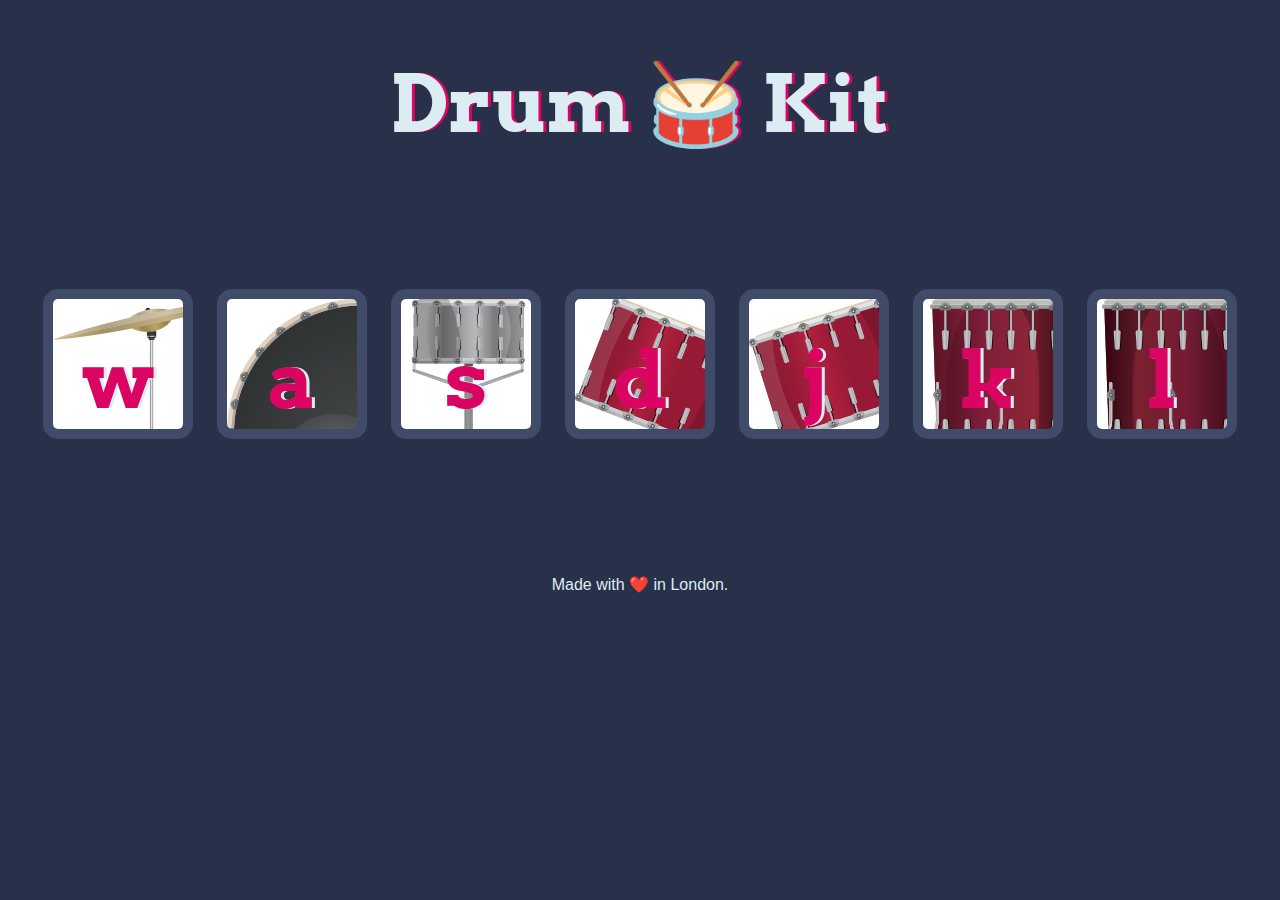
<file: 18.1 Drum Kit Starting Files/index.html>
<!DOCTYPE html>
<html lang="en" dir="ltr">

<head>
  <meta charset="utf-8">
  <title>Drum Kit</title>
  <link rel="stylesheet" href="styles.css">
  <link href="https://fonts.googleapis.com/css?family=Arvo" rel="stylesheet">
</head>

<body>

  <h1 id="title">Drum 🥁 Kit</h1>
  <div class="set">
    <button class="w drum">w</button>
    <button class="a drum">a</button>
    <button class="s drum">s</button>
    <button class="d drum">d</button>
    <button class="j drum">j</button>
    <button class="k drum">k</button>
    <button class="l drum">l</button>
  </div>


  <footer>
    Made with ❤️ in London.
  </footer>
  <script src="./index.js"></script>
</body>

</html>
</file>
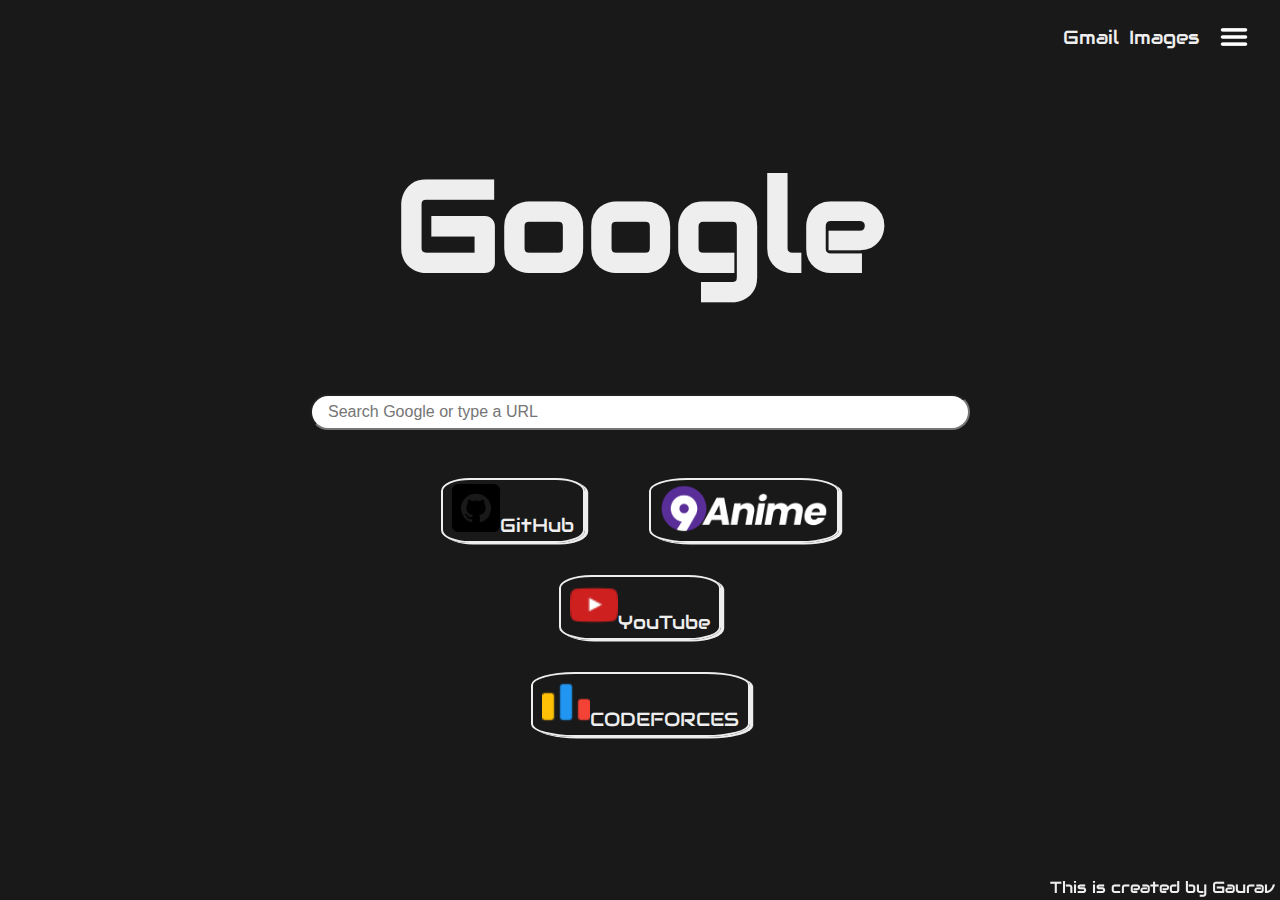
<file: Google New Tab/index.html>
<!DOCTYPE html>
<html lang="en">
<head>
    <meta charset="UTF-8">
    <meta http-equiv="X-UA-Compatible" content="IE=edge">
    <meta name="viewport" content="width=device-width, initial-scale=1.0">
    <link rel="shortcut icon" href="cyclone.png" type="image/x-icon">
    <link rel="stylesheet" href="styles.css">
    <link rel="stylesheet" href="https://fonts.googleapis.com/css?family=Audiowide">
    <title>New Tab</title>
</head>
<body>
    <header>
    <nav>
        <a class="nav-link" href="https://mail.google.com/mail/?tab=rm&ogbl">Gmail</a>
        <a class="nav-link" href="https://www.google.co.in/imghp?hl=en&tab=ri&ogbl">Images</a>
        <a href=""><img class="menu-icon" src="menu.png" alt="menu-icon"></a>
    </nav>
    </header>

    <div class="content">
        <h1>Google</h1>
        <input type="text" placeholder="Search Google or type a URL">
        <div class="widgets-box">
            <div class="widgets"><a href="https://github.com/"><img src="github.png" alt="github-logo">GitHub</a></div>
            <div class="widgets"><a href="https://9animetv.to/watch/naruto-677?ep=12536"><img src="9anime.png" alt="9anime-logo"></a></div>
            <div class="widgets"><a href="https://www.youtube.com/"><img src="youtube.png" alt="youtube-logo">YouTube</a></div>
            <div class="widgets"><a href="https://codeforces.com/"><img src="code-forces.png" alt="codeforces-logo">CODEFORCES</a></div>
        </div>
    </div>
    <div class="creator">This is created by Gaurav</div>
</body>
</html>
</file>
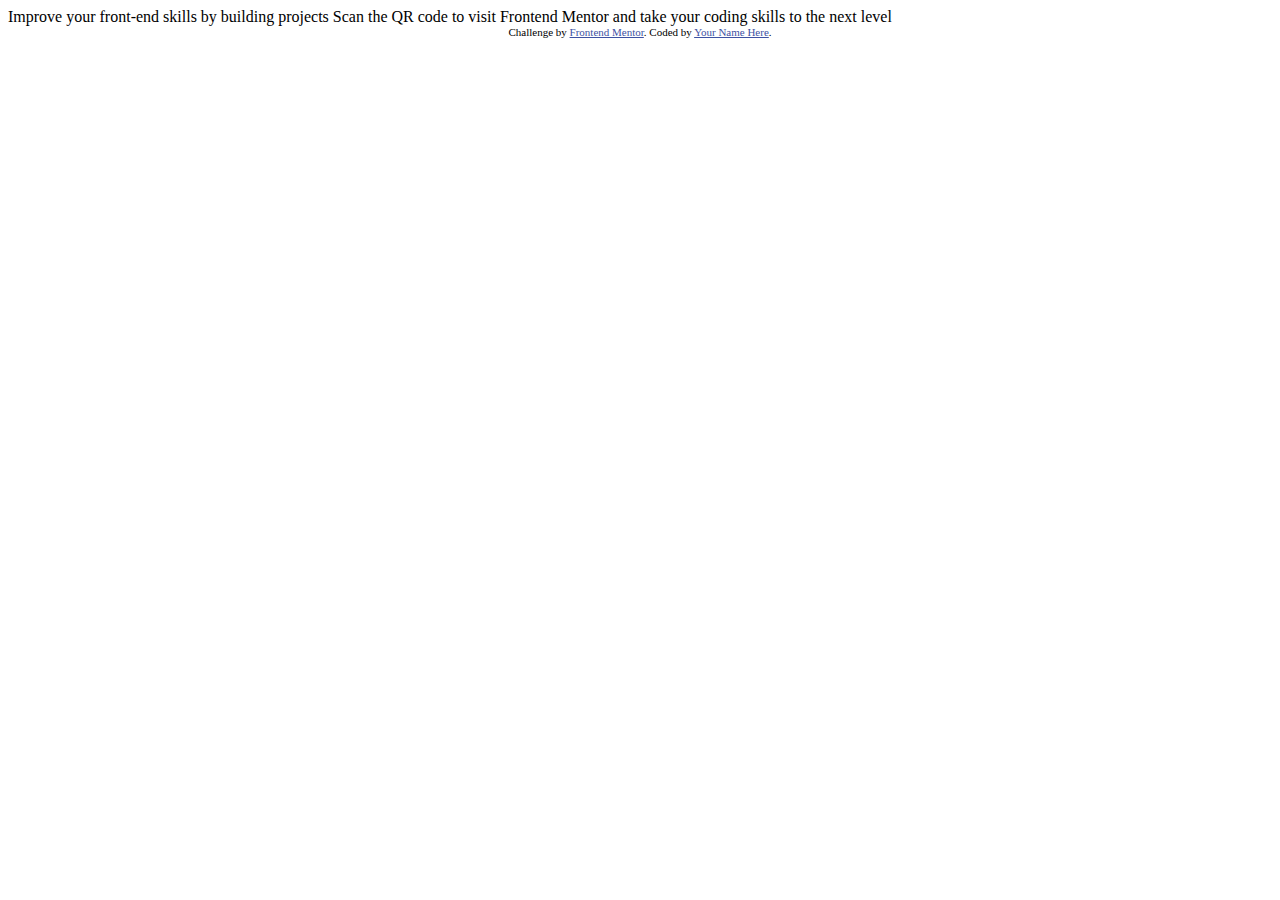
<file: qr-code-component-main/index.html>
<!DOCTYPE html>
<html lang="en">
<head>
  <meta charset="UTF-8">
  <meta name="viewport" content="width=device-width, initial-scale=1.0"> <!-- displays site properly based on user's device -->

  <link rel="icon" type="image/png" sizes="32x32" href="./images/favicon-32x32.png">
  
  <title>Frontend Mentor | QR code component</title>

  <!-- Feel free to remove these styles or customise in your own stylesheet 👍 -->
  <style>
    .attribution { font-size: 11px; text-align: center; }
    .attribution a { color: hsl(228, 45%, 44%); }
  </style>
</head>
<body>

  Improve your front-end skills by building projects

  Scan the QR code to visit Frontend Mentor and take your coding skills to the next level
  
  <div class="attribution">
    Challenge by <a href="https://www.frontendmentor.io?ref=challenge" target="_blank">Frontend Mentor</a>. 
    Coded by <a href="#">Your Name Here</a>.
  </div>
</body>
</html>
</file>
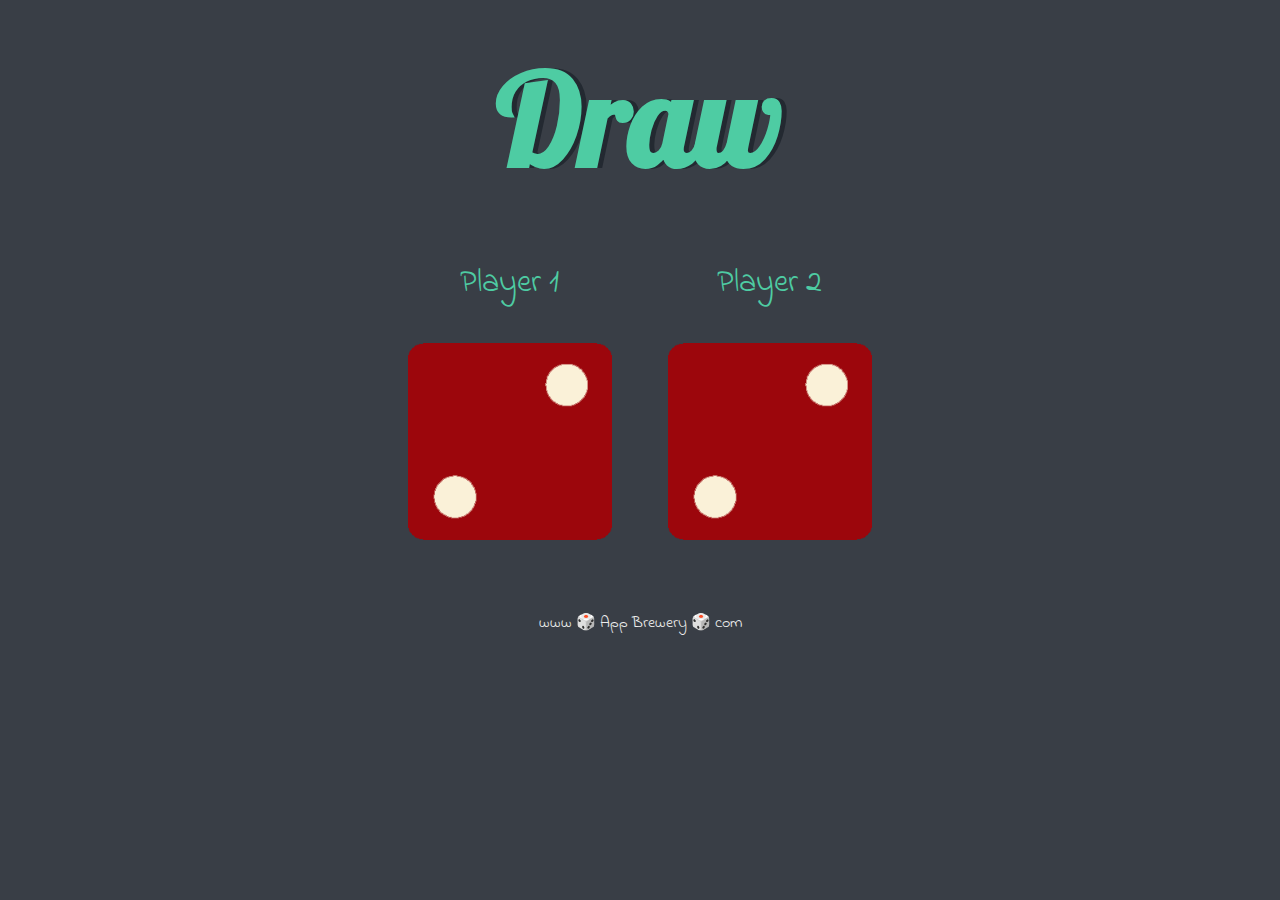
<file: Dicee Challenge Starting Files/dicee.html>
<!DOCTYPE html>
<html lang="en" dir="ltr">
    <head>
        <meta charset="utf-8" />
        <title>Dicee</title>
        <link rel="stylesheet" href="styles.css" />
        <link
            href="https://fonts.googleapis.com/css?family=Indie+Flower|Lobster"
            rel="stylesheet"
        />
    </head>
    <body>
        <div class="container">
            <h1>Refresh Me</h1>

            <div class="dice">
                <p>Player 1</p>
                <img class="img1" src="./images/dice6.png" />
            </div>

            <div class="dice">
                <p>Player 2</p>
                <img class="img2" src="./images/dice6.png" />
            </div>
        </div>

        <footer>www 🎲 App Brewery 🎲 com</footer>
        <script src="./script.js"></script>
    </body>
</html>
</file>
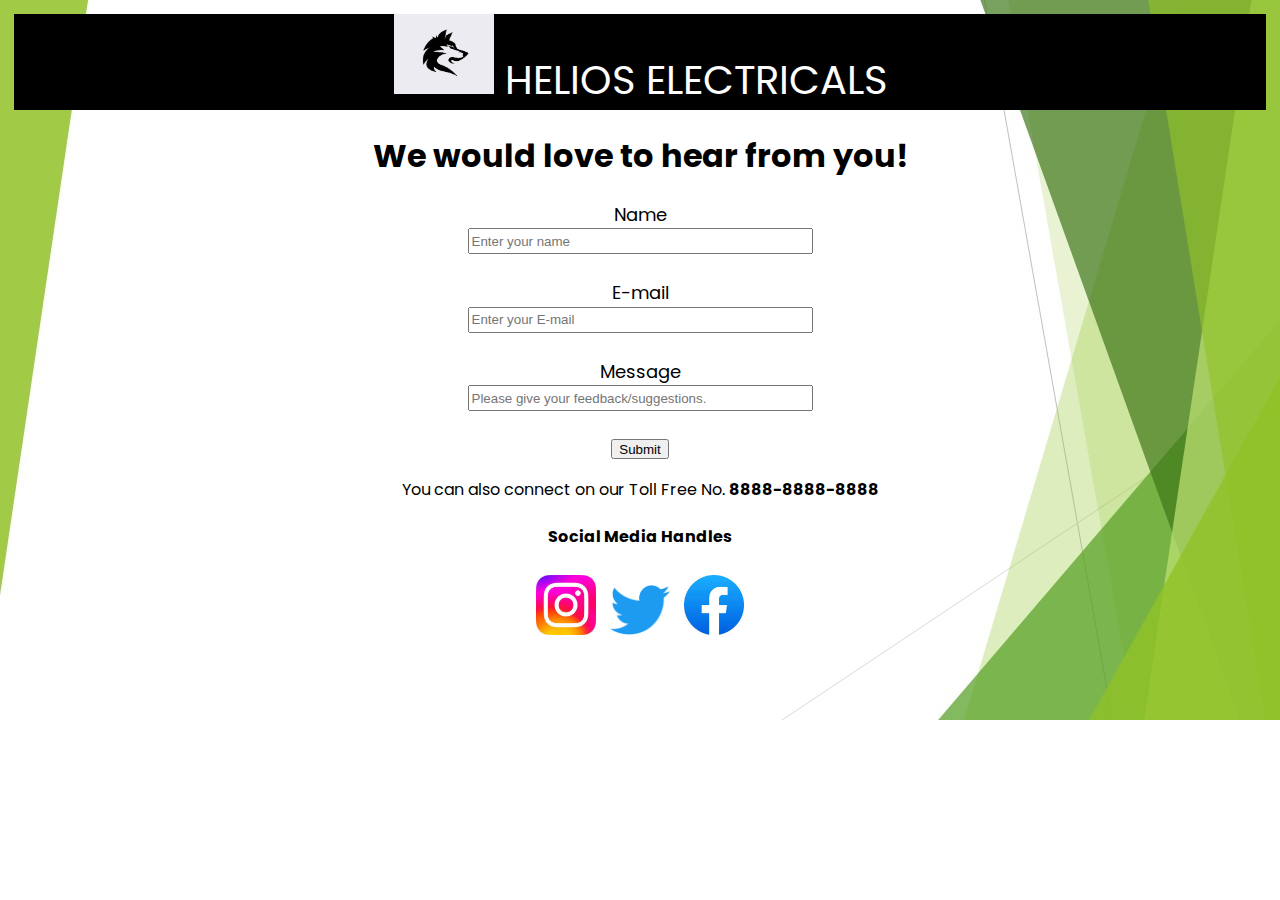
<file: Project1/Project1.html>
<!DOCTYPE html>
<html lang="en">
<head>
    <meta charset="UTF-8">
    <meta http-equiv="X-UA-Compatible" content="IE=edge">
    <meta name="viewport" content="width=device-width, initial-scale=1.0">
    <title>Contact Us</title>
    <link rel="preconnect" href="https://fonts.googleapis.com"><link rel="preconnect" href="https://fonts.gstatic.com" crossorigin><link href="https://fonts.googleapis.com/css2?family=Poppins:ital,wght@0,300;1,300&display=swap" rel="stylesheet">
    <style>
        body{
            background-image: url(background.jpg);
            background-repeat: no-repeat;
            background-size: cover;
            padding: 5px;
            font-family: 'Poppins', sans-serif;

             

        }
        div{
            text-align: center;
           
        }
        form{
            text-shadow: 1px;
            
        }
        label{
            font-size: large;
            text-align: left;
        }
        div#form{
            text-align: center;
        }
        input{ height: 20px;
            
        }
        img.logo{
            margin: 5px;
            max-width: 60px;
            max-height: 60px;
        }
        div#top{
            background: black;
            color: white;
            margin: 1px;
            border: 1px;
            font-size: 40px;
            text-align: center;
        }
    </style>
</head>
<body>
    <div id="top">
        <img src="companylogo.jpg" alt="Company logo" style=" width: 20%; height: 20%; text-align: justify; max-width: 100px; max-height: 100px;">
        HELIOS ELECTRICALS<br>
    </div>

    <div>
        <h1>We would love to hear from you!</h1>
    </div>
    <div id="form">
    <form>
        <label for="name">Name</label><br>
        <input type="text" size="40px" id="name" placeholder="Enter your name" required name="name"><br><br>
        
        <label for="email">E-mail</label><br>
        <input type="email" size="40px" id="email" name="email" placeholder="Enter your E-mail" required><br><br>
        
        <label for="message">Message</label><br>
        <input type="text" minlength="50px" size="40px" id="message" placeholder="Please give your feedback/suggestions." required><br><br>
        
        <input type="submit" value="Submit">
    </form>
    </div>
    
    <div>
       <p> You can also connect on our Toll Free No. <strong>8888-8888-8888</strong> 
        </p>
        <h4>Social Media Handles</h4>
        <a href="http://instagram.com" target="_blank" rel="noopener noreferrer"><img class="logo" src="instalogo.jpg" alt="Instagram" height="10%" width="10%"></a>
        <a href="http://twitter.com" target="_blank" rel="noopener noreferrer"><img class="logo" src="Twitterlogo.png" alt="Twitter" height="10%" width="10%"></a>
        <a href="http://facebook.com" target="_blank" rel="noopener noreferrer"><img class="logo" src="fblogo.jpg" alt="Facebook" height="10%" width="10%"></a>
    </div>


</body>
</html>
</file>
<file: 18.1 Drum Kit Starting Files/styles.css>
body {
  text-align: center;
  background-color: #283149;
}

h1 {
  font-size: 5rem;
  color: #DBEDF3;
  font-family: "Arvo", cursive;
  text-shadow: 3px 0 #DA0463;
  
}

footer {
  color: #DBEDF3;
  font-family: sans-serif;
}

.w {
  background-image: url("./images/crash.png");
}

.a {
  background-image: url("./images/kick.png");
}

.s {
  background-image: url("./images/snare.png");
}

.d {
  background-image: url("./images/tom1.png")
}

.j {
  background-image: url("./images/tom2.png")
}

.k {
  background-image: url("./images/tom3.png")
}

.l {
  background-image: url("./images/tom4.png")
}

.set {
  margin: 10% auto;
}

.game-over {
  background-color: red;
  opacity: 0.8;
}

.pressed {
  box-shadow: 0 3px 4px 0 #DBEDF3;
  opacity: 0.5;
}

.red {
  color: red;
}

.drum {
  outline: none;
  border: 10px solid #404B69;
  font-size: 5rem;
  font-family: 'Arvo', cursive;
  line-height: 2;
  font-weight: 900;
  color: #DA0463;
  text-shadow: 3px 0 #DBEDF3;
  border-radius: 15px;
  display: inline-block;
  width: 150px;
  height: 150px;
  text-align: center;
  margin: 10px;
  background-color: white;
}
</file>
<file: Google New Tab/styles.css>
a {
  text-decoration: none;
  color: #eeeeee;
  font-size: 1.2rem;
  margin: auto 5px;
}

body {
  background-color: #191919;
  margin: 0;
  padding: 1rem;
  color: #eeeeee;
  text-align: center;
  font-family: "Audiowide", sans-serif;
}

h1 {
  font-size: 8rem;
}

header {
  text-align: right;
}

img {
  height: 3rem;
}

input {
  width: 50%;
  height: 2rem;
  border-radius: 2rem;
  padding: 0 1rem;
  /* min-width: 600px; */
  font-size: 1rem;
  margin-bottom: 1rem;
}

nav {
  display: inline-flex;
  padding: 0;
  align-items: center;
}

.nav-link:hover {
  border-bottom: 1px solid #eeeeee;
  transform: scale(1.05);
}

.menu-icon {
  width: 2.5rem;
  height: 2rem;
  margin: 5px 5px 0 5px;
  padding: 0;
}
.menu-icon:hover {
  background-color: rgba(238, 238, 238, 0.21);
}

.widgets-box {
  display: flex;
}

.creator {
  position: fixed;
  bottom: 2px;
  right: 5px;
}

.widgets-box {
  margin: 1rem auto 1rem auto;
  display: flex;
  width: 40%;
  justify-content: center;
  align-content: center;
  flex-wrap: wrap;
  flex-direction: row;
}

.widgets {
  padding: 0.25rem;
  margin: 1rem 2rem;
  border: 2px solid #eeeeee;
  border-radius: 20%;
  box-shadow: 0.2rem 0.1rem;
}
</file>
<file: Dicee Challenge Starting Files/styles.css>
.container {
  width: 70%;
  margin: auto;
  text-align: center;
}

.dice {
  text-align: center;
  display: inline-block;

}

body {
  background-color: #393E46;
  display: flex;
  flex-direction: column;
  justify-content: space-between;

}

h1 {
  margin: 30px;
  font-family: 'Lobster', cursive;
  text-shadow: 5px 0 #232931;
  font-size: 8rem;
  color: #4ECCA3;
}

p {
  font-size: 2rem;
  color: #4ECCA3;
  font-family: 'Indie Flower', cursive;
}

img {
  width: 80%;
}

footer {
  margin-top: 5%;
  color: #EEEEEE;
  text-align: center;
  font-family: 'Indie Flower', cursive;

}
</file>
